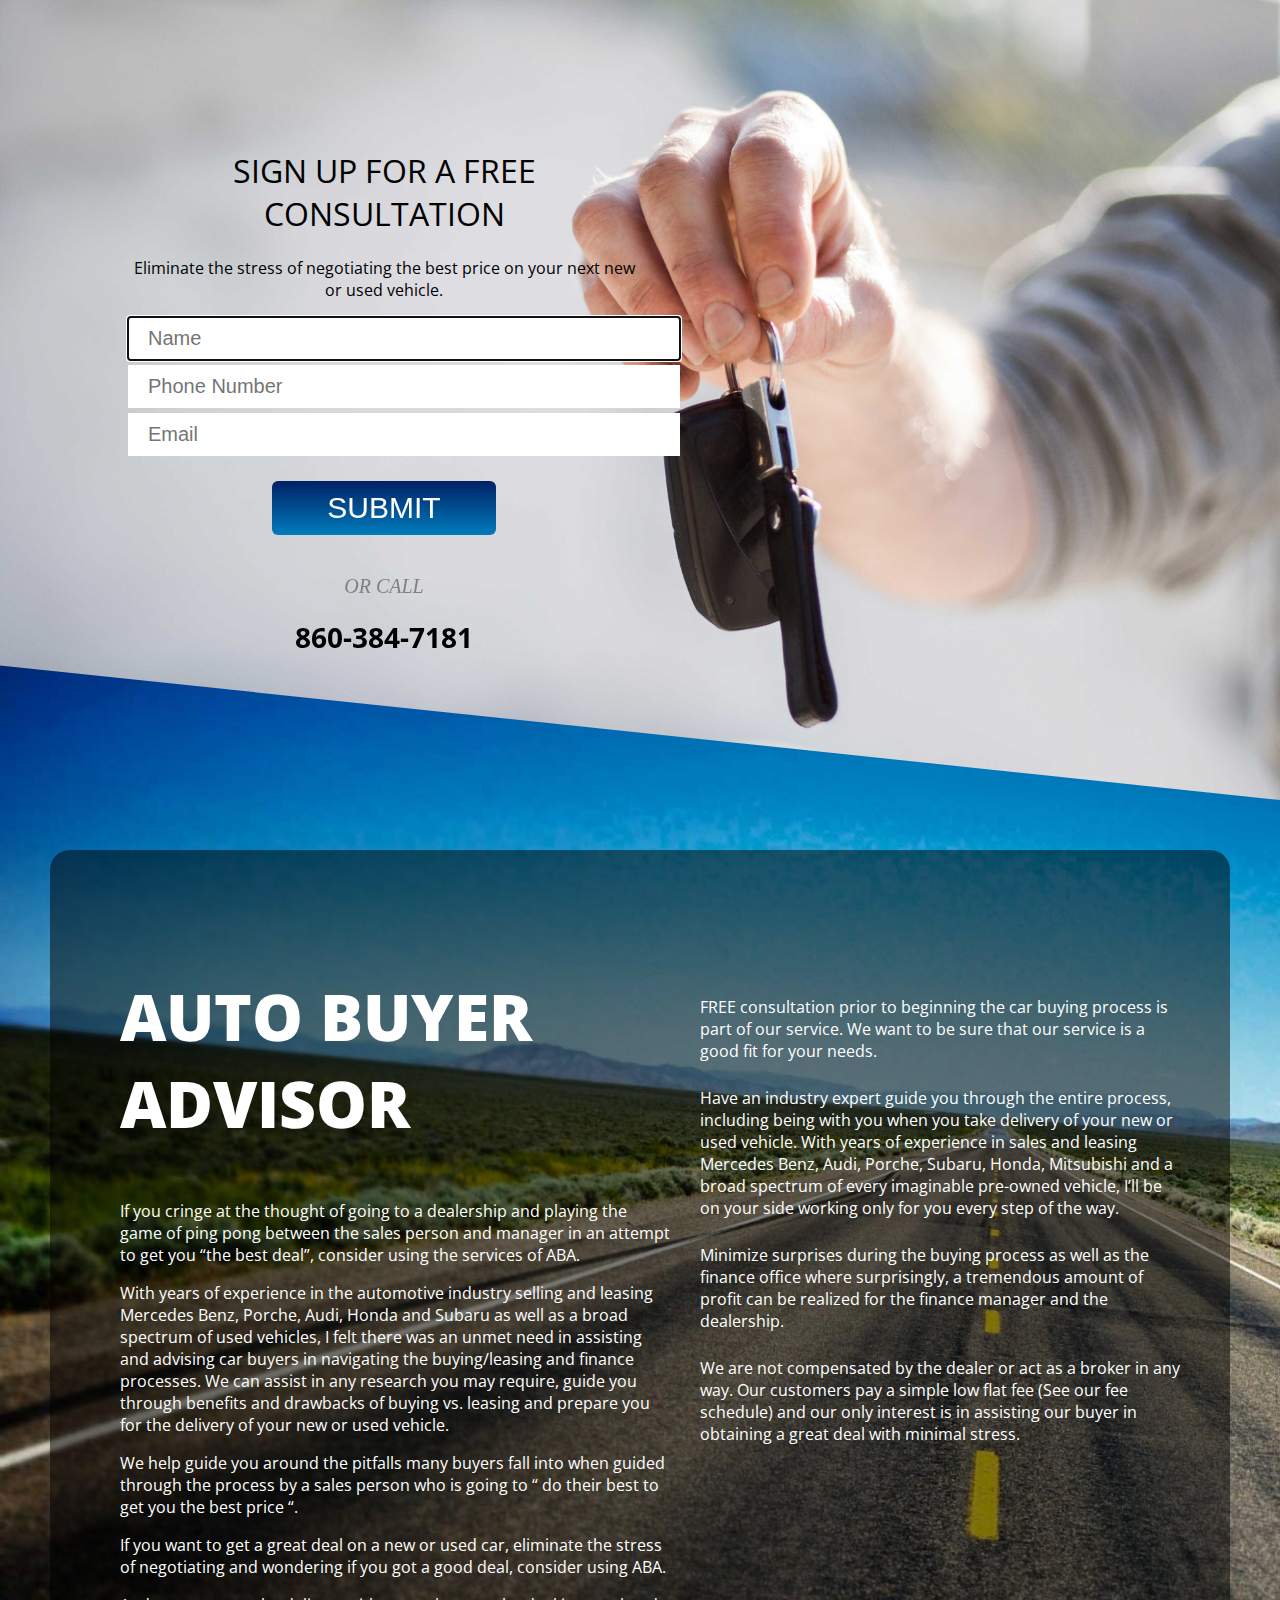
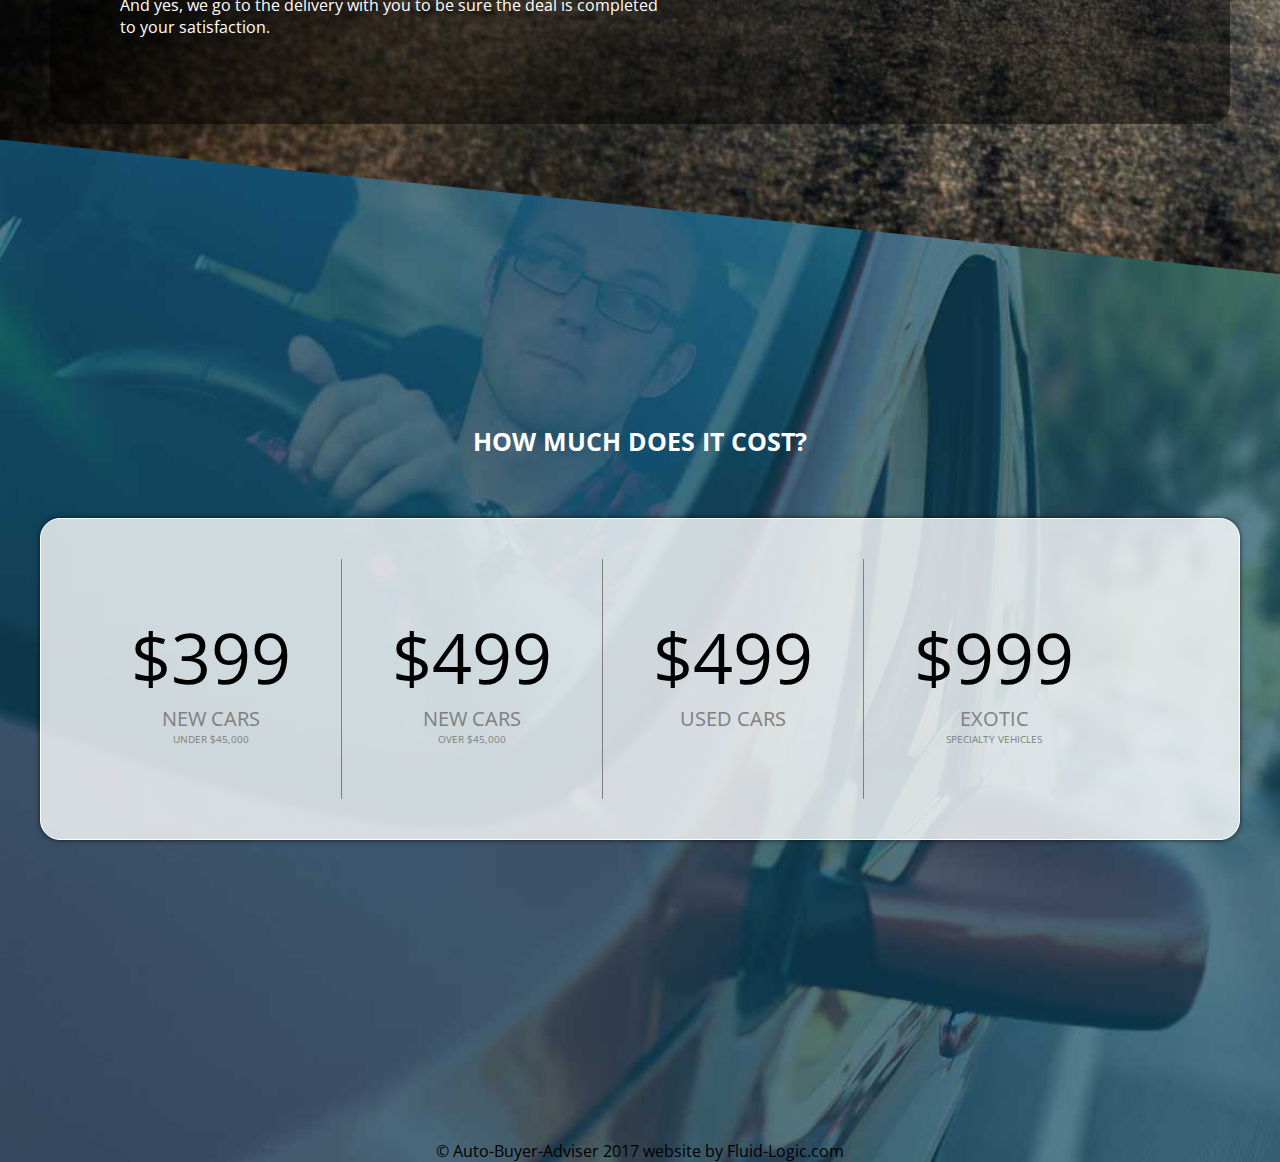
<file: index.html>
<!DOCTYPE html>
<html lang="en">
<head>
	<meta charset="UTF-8">
	<title>Auto Buyer Advisor</title>
	<link href="stylesheets/main.css" media="screen, projection" rel="stylesheet" type="text/css" />
  	<!--[if IE]>
      <link href="/stylesheets/ie.css" media="screen, projection" rel="stylesheet" type="text/css" />
  	<![endif]-->
  	<link href="https://fonts.googleapis.com/css?family=Open+Sans:400,800" rel="stylesheet">
</head>
	<body>
		<main>
			<section class="cta">
			<div class="cta-bg image-bg"></div>
			<form class="contact-form" name="contact-form" method="post" action="contact.php">
				<h1>SIGN UP FOR A FREE CONSULTATION</h1>
				<p>Eliminate the stress of negotiating the best price on your next new or used vehicle.</p>
        		<label for="name">Name:</label>
        		<input type="text" placeholder="Name" name="name" id="name" required autofocus>
        		<label for="phone">Phone:</label>
        		<input type="tel" placeholder="Phone Number" name="phone" id="phone" required>
        		<label for="email">Email:</label>
        		<input type="email" placeholder="Email" name="email" id="email" required>
       			<button class="sendButton">SUBMIT</button>
    			<p class="call">OR CALL </p>
    			<p class="phone"><a href="tel:+8605551212">860-384-7181</a></p>
    			</form>

			</section>
			<section class="description">
			<div class="description-bg image-bg"></div>
			<div class="translucentBox">
				<div class="mainDescription">
				<h2>AUTO BUYER ADVISOR</h2>
				<p>If you cringe at the thought of going to a dealership and playing the game of ping pong between the sales person and manager in an attempt to get you “the best deal”, consider using the services of ABA.</p>
				<p>With years of experience in the automotive industry selling and leasing Mercedes Benz, Porche, Audi, Honda and Subaru as well as a broad spectrum of used vehicles, I felt there was an unmet need in assisting and advising car buyers in navigating the buying/leasing and finance processes.  We can assist in any research you may require, guide you through benefits and drawbacks of buying vs. leasing and prepare you for the delivery of your new or used vehicle.</p>
				<p>We help guide you around the pitfalls many buyers fall into when guided through the process by a sales person who is going to “ do their best to get you the best price “.</p>
				<p>If you want to get a great deal on a new or used car, eliminate the stress of negotiating and wondering if you got a good deal, consider using ABA.</p>
				<p>And yes, we go to the delivery with you to be sure the deal is completed to your satisfaction.</p>
				</div>

				<div class="secondDescription">
				<ul>
					<li>FREE consultation prior to beginning the car buying process is part of our service.  We want to be sure that our service is a good fit for your needs.  </li>
					<li>Have an industry expert guide you through the entire process, including being with you when you take delivery of your new or used vehicle.  With years of experience in sales and leasing Mercedes Benz, Audi, Porche, Subaru, Honda, Mitsubishi and a broad spectrum of every imaginable pre-owned vehicle, I’ll be on your side working only for you every step of the way. </li>
					<li>Minimize surprises during the buying process as well as the finance office where surprisingly, a tremendous amount of profit can be realized for the finance manager and the dealership.</li>
					<li>We are not compensated by the dealer or act as a broker in any way.  Our customers pay a simple low flat fee (See our fee schedule) and our only interest is in assisting our buyer in obtaining a great deal with minimal stress.  </li>
				</ul>
				</div>
			</section>
			<section class="price">
				<h3>HOW MUCH DOES IT COST?</h3>
				<ul class="whiteBox">
					<li><div class="cost">$399</div>
					<div class="type">NEW CARS</div>
					<div class="carValue">UNDER $45,000</div></li>
					<li><div class="cost">$499</div>
					<div class="type">NEW CARS</div>
					<div class="carValue">OVER $45,000</div></li>
					<li><div class="cost">$499</div>
					<div class="type">USED CARS</div></li>
					<li><div class="cost">$999</div>
					<div class="type">EXOTIC</div>
					<div class="carValue">SPECIALTY VEHICLES</div></li>
				</ul>
				<footer class="footer">&copy; Auto-Buyer-Adviser 2017 website by Fluid-Logic.com</footer>
			</section>

		</main>
	</body>
</html>
</file>
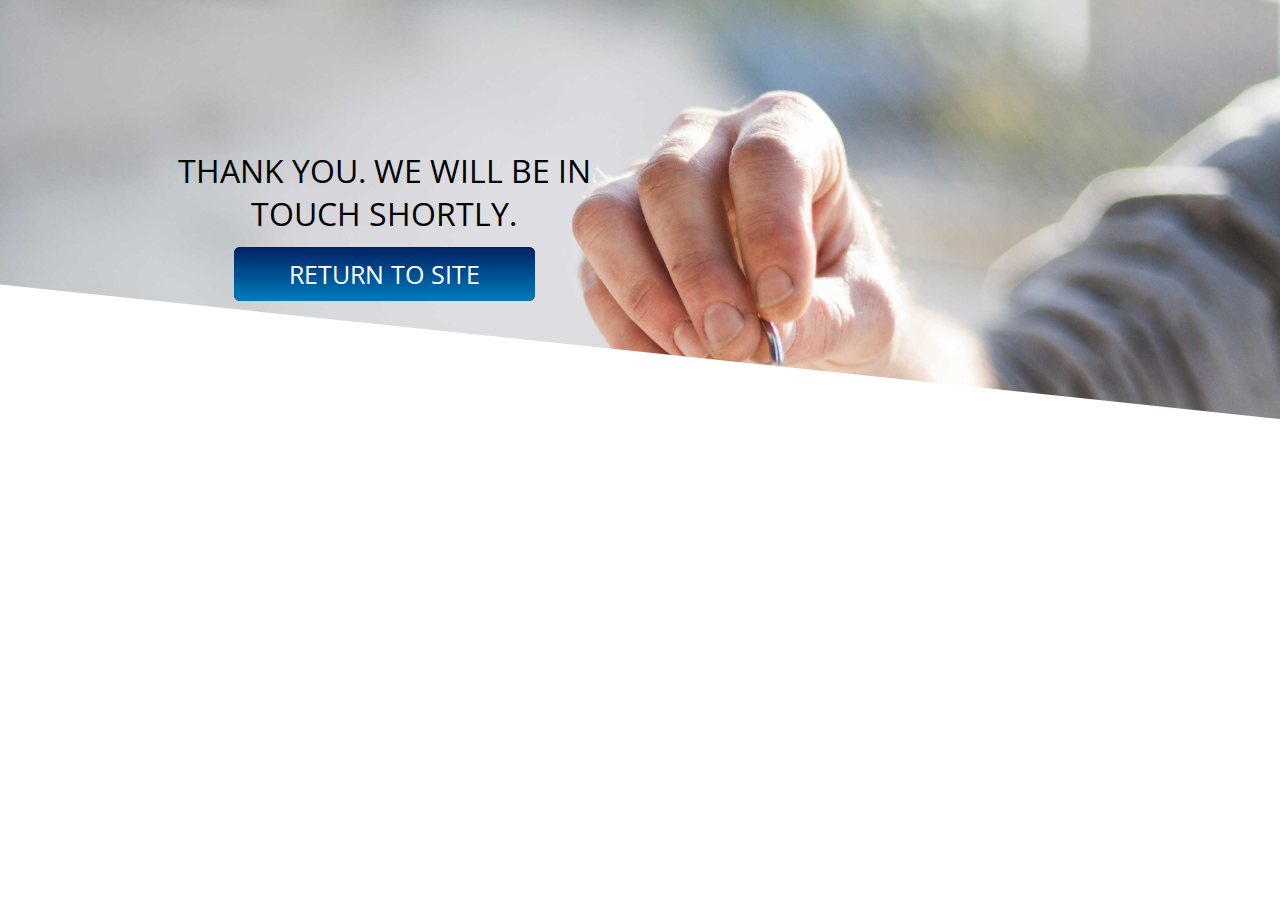
<file: success.html>
<!DOCTYPE html>
<html lang="en">
<head>
	<meta charset="UTF-8">
	<title>Auto Buyer Advisor</title>
	<link href="stylesheets/main.css" media="screen, projection" rel="stylesheet" type="text/css" />
  	<!--[if IE]>
      <link href="/stylesheets/ie.css" media="screen, projection" rel="stylesheet" type="text/css" />
  	<![endif]-->
  	<link href="https://fonts.googleapis.com/css?family=Open+Sans:400,800" rel="stylesheet">
</head>
	<body>
		<main>
			<section class="cta">
			<div class="cta-bg image-bg"></div>
			<form class="contact-form" name="contact-form" method="post" action="contact.php">
				<h1>THANK YOU. WE WILL BE IN TOUCH SHORTLY.</h1>
			<a href="/" class="returnHomeButton">RETURN TO SITE</a>
			</section>


		</main>
	</body>
</html>
</file>
<file: stylesheets/main.css>
/* Welcome to Compass.
 * In this file you should write your main styles. (or centralize your imports)
 * Import this file using the following HTML or equivalent:
 * <link href="/stylesheets/screen.css" media="screen, projection" rel="stylesheet" type="text/css" /> */
/* line 9, ../sass/main.scss */
body {
  font-family: 'Open Sans', sans-serif;
  margin: 0;
}

/* line 15, ../sass/main.scss */
.contact-form label {
  display: none;
}
/* line 18, ../sass/main.scss */
.contact-form input {
  display: block;
  padding: 10px 20px 10px 20px;
  width: 100%;
  border: none;
  margin: 5px 0;
}
/* line 25, ../sass/main.scss */
.contact-form .sendButton {
  font-size: 30px;
  padding: 10px 55px;
  background-color: #002164;
  *zoom: 1;
  filter: progid:DXImageTransform.Microsoft.gradient(gradientType=0, startColorstr='#FF002164', endColorstr='#FF007CBC');
  background-image: url('[data-uri]');
  background-size: 100%;
  background-image: -webkit-gradient(linear, 50% 0%, 50% 100%, color-stop(0%, #002164), color-stop(100%, #007cbc));
  background-image: -moz-linear-gradient(top, #002164 0%, #007cbc 100%);
  background-image: -webkit-linear-gradient(top, #002164 0%, #007cbc 100%);
  background-image: linear-gradient(to bottom, #002164 0%, #007cbc 100%);
  color: white;
  border-radius: 6px 6px;
  border: none;
  margin: 20px;
}

/* line 37, ../sass/main.scss */
section {
  position: relative;
  overflow: hidden;
}

/* line 41, ../sass/main.scss */
.image-bg {
  position: absolute;
  top: 0;
  bottom: 0;
  right: 0;
  left: 0;
  width: 100%;
  height: 100%;
  transform: skewY(6deg);
  transform-origin: top right;
}

/* line 53, ../sass/main.scss */
.cta {
  text-align: center;
  z-index: 100;
}
/* line 56, ../sass/main.scss */
.cta form {
  width: 40%;
  padding: 10%;
  position: relative;
}
/* line 61, ../sass/main.scss */
.cta input {
  font-size: 20px;
}
/* line 64, ../sass/main.scss */
.cta h1 {
  font-weight: normal;
}
/* line 67, ../sass/main.scss */
.cta .call {
  font-family: times new roman;
  font-size: 20px;
  color: gray;
  font-style: italic;
}
/* line 73, ../sass/main.scss */
.cta .phone a {
  text-decoration: none;
  color: black;
  font-size: 28px;
  font-weight: bold;
}
/* line 80, ../sass/main.scss */
.cta .cta-bg {
  background: url(../images/keys.jpg);
  background-size: cover;
}

/* line 85, ../sass/main.scss */
.translucentBox {
  margin: 50px 50px 150px;
  padding: 40px;
  background-color: rgba(0, 0, 0, 0.5);
  border-radius: 20px 20px;
  overflow: hidden;
  z-index: 10;
  position: relative;
}

/* line 95, ../sass/main.scss */
.description {
  z-index: 90;
  overflow: hidden;
  color: white;
  margin-top: -20%;
  padding-top: 20%;
}

/* line 103, ../sass/main.scss */
.description-bg {
  background: url(../images/open-road.jpg);
  background-size: cover;
}

/* line 108, ../sass/main.scss */
.mainDescription {
  float: left;
  width: 50%;
  padding: 30px;
}
/* line 112, ../sass/main.scss */
.mainDescription h2 {
  font-size: 4em;
  font-weight: 800;
  color: white;
}

/* line 119, ../sass/main.scss */
.secondDescription {
  padding: 90px 5px;
}
/* line 121, ../sass/main.scss */
.secondDescription ul {
  list-style: none;
}
/* line 124, ../sass/main.scss */
.secondDescription li {
  margin-bottom: 25px;
}

/* line 129, ../sass/main.scss */
.price {
  text-align: center;
  overflow: hidden;
  z-index: 80;
  background: url(../images/driver.jpg);
  background-size: cover;
  margin-top: -20%;
  padding-top: 20%;
  color: black;
}
/* line 137, ../sass/main.scss */
.price h3 {
  color: white;
  margin: 0;
  padding: 150px 0 0;
  font-size: 25px;
}
/* line 144, ../sass/main.scss */
.price li {
  border-right: 1px solid gray;
  min-height: 140px;
  float: left;
  padding: 50px;
}
/* line 149, ../sass/main.scss */
.price li:last-child {
  border: none;
}
/* line 153, ../sass/main.scss */
.price .cost {
  font-size: 70px;
}
/* line 156, ../sass/main.scss */
.price .type {
  font-size: 20px;
  color: gray;
}
/* line 160, ../sass/main.scss */
.price .carValue {
  font-size: 10px;
  color: gray;
}
/* line 164, ../sass/main.scss */
.price .whiteBox {
  list-style: none;
  margin: 60px 40px 300px 40px;
  padding: 40px;
  background-color: rgba(255, 255, 255, 0.8);
  border: 1px solid white;
  box-shadow: 0px 0px 5px rgba(0, 0, 0, 0.7);
  border-radius: 20px 20px;
  overflow: hidden;
}
/* line 175, ../sass/main.scss */
.price .footer {
  text-align: center;
}

/* line 179, ../sass/main.scss */
.returnHomeButton {
  font-size: 25px;
  padding: 10px 55px;
  background-color: #002164;
  *zoom: 1;
  filter: progid:DXImageTransform.Microsoft.gradient(gradientType=0, startColorstr='#FF002164', endColorstr='#FF007CBC');
  background-image: url('[data-uri]');
  background-size: 100%;
  background-image: -webkit-gradient(linear, 50% 0%, 50% 100%, color-stop(0%, #002164), color-stop(100%, #007cbc));
  background-image: -moz-linear-gradient(top, #002164 0%, #007cbc 100%);
  background-image: -webkit-linear-gradient(top, #002164 0%, #007cbc 100%);
  background-image: linear-gradient(to bottom, #002164 0%, #007cbc 100%);
  color: white;
  border-radius: 6px 6px;
  border: none;
  margin: 20px;
  text-decoration: none;
}
</file>
<file: stylesheets/ie.css>
/* Welcome to Compass. Use this file to write IE specific override styles.
 * Import this file using the following HTML or equivalent:
 * <!--[if IE]>
 *   <link href="/stylesheets/ie.css" media="screen, projection" rel="stylesheet" type="text/css" />
 * <![endif]--> */
</file>
